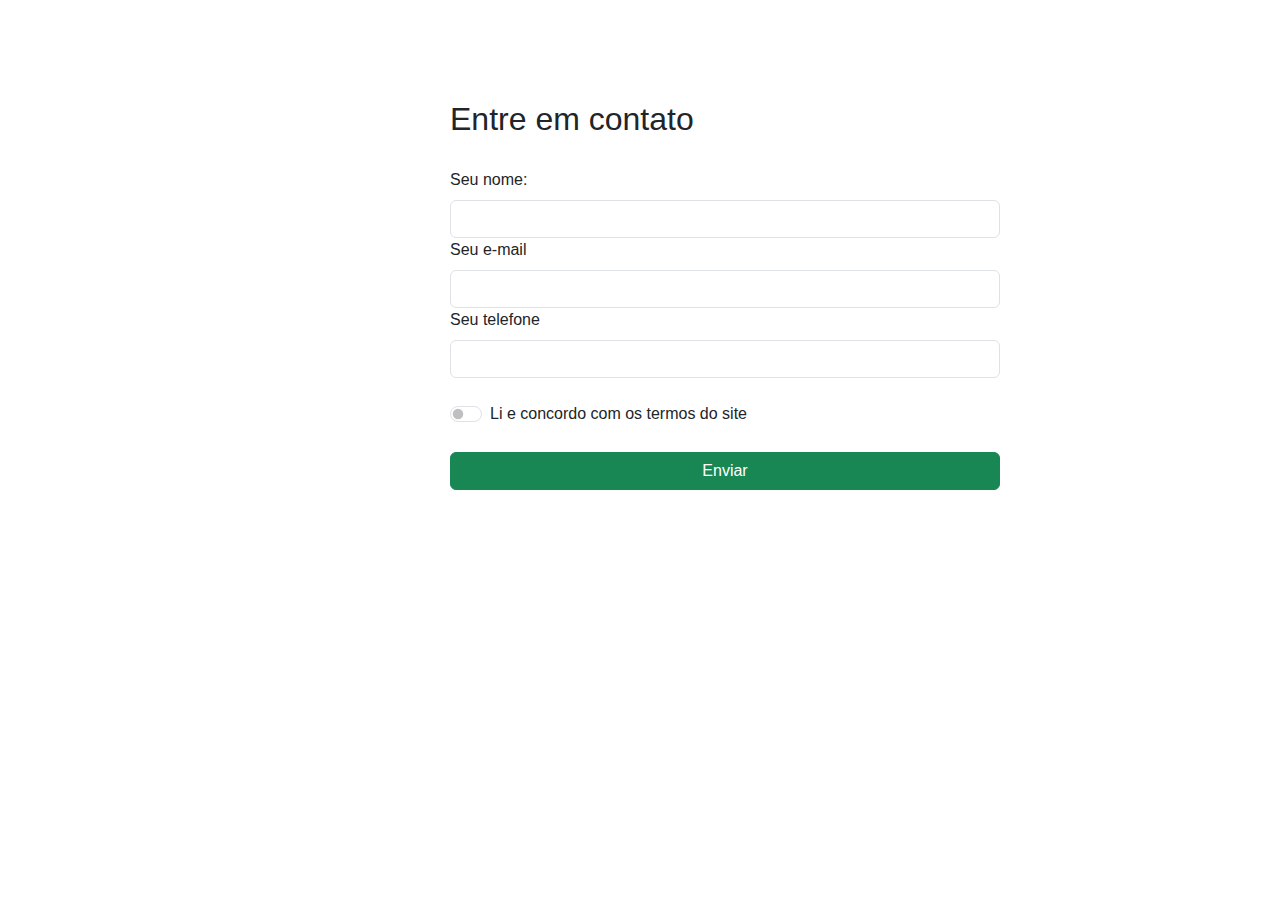
<file: ex_modulo12/index.html>
<!DOCTYPE html>
<html lang="pt-br">
  <head>
    <meta charset="UTF-8" />
    <meta name="viewport" content="width=device-width, initial-scale=1.0" />
    <link
      href="https://cdn.jsdelivr.net/npm/bootstrap@5.3.3/dist/css/bootstrap.min.css"
      rel="stylesheet"
      integrity="sha384-QWTKZyjpPEjISv5WaRU9OFeRpok6YctnYmDr5pNlyT2bRjXh0JMhjY6hW+ALEwIH"
      crossorigin="anonymous"
    />
    <link rel="stylesheet" href="main.css" />
    <title>Forms Bootstrap</title>
  </head>
  <body>
    <div class="row">
      <div class="col">
        <form>
          <h2>Entre em contato</h2>
          <label class="form-label" for="nome">Seu nome:</label>
          <input class="form-control form-control-md" type="text" id="nome" />
          <label class="form-label" for="email">Seu e-mail</label>
          <input id="email" type="email" class="form-control" />
          <label for="telefone" class="form-label" id="telefone">
            Seu telefone</label
          >
          <input type="tel" class="form-control" />
          <br />
          <div class="form-check form-switch">
            <label class="form-check-label" for="aceito-termos"
              >Li e concordo com os termos do site</label
            >
            <input
              class="form-check-input"
              id="aceito-termos"
              type="checkbox"
            />
          </div>
          <br>
          <button class="btn btn-success">Enviar</button>
        </form>
      </div>
    </div>
  </body>
  <script
    src="https://cdn.jsdelivr.net/npm/bootstrap@5.3.3/dist/js/bootstrap.bundle.min.js"
    integrity="sha384-YvpcrYf0tY3lHB60NNkmXc5s9fDVZLESaAA55NDzOxhy9GkcIdslK1eN7N6jIeHz"
    crossorigin="anonymous"
  ></script>
</html>
</file>
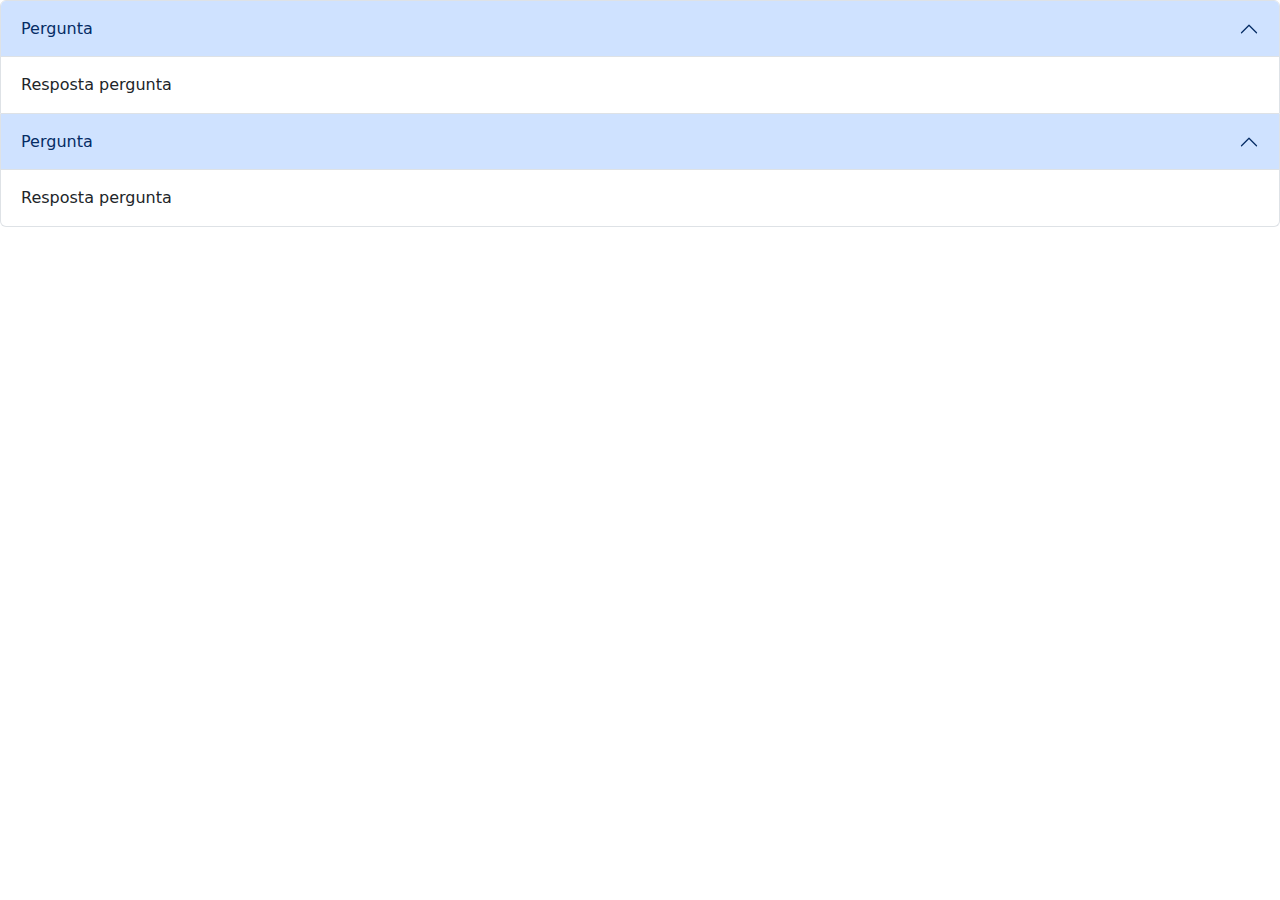
<file: exercicios/accordions.html>
<!DOCTYPE html>
<html lang="pt-br">
  <head>
    <meta charset="utf-8" />
    <meta name="viewport" content="width=device-width, initial-scale=1" />
    <title>Bootstrap demo</title>
    <link
      href="https://cdn.jsdelivr.net/npm/bootstrap@5.3.3/dist/css/bootstrap.min.css"
      rel="stylesheet"
      integrity="sha384-QWTKZyjpPEjISv5WaRU9OFeRpok6YctnYmDr5pNlyT2bRjXh0JMhjY6hW+ALEwIH"
      crossorigin="anonymous"
    />
  </head>
  <body>
<!-- Collpase é o comportamento de contrair e expandir -->
    <div class="accordion">
      <div class="accordion-item">
        <div class="accordion-header">
          <button class="accordion-button" data-bs-toggle="collapse" data-bs-target="#resposta1">Pergunta</button>

          <div id="resposta1"  class="accordion-collapse collapse show">
            <div class="accordion-body">Resposta pergunta</div>
          </div>
        </div>
      </div>
      <div class="accordion-item">
        <div class="accordion-header">
          <button class="accordion-button" data-bs-toggle="collapse" data-bs-target="#resposta2">Pergunta</button>

          <div id="resposta2"  class="accordion-collapse collapse show">
            <div class="accordion-body">Resposta pergunta</div>
          </div>
        </div>
      </div>
    </div>

    <script
      src="https://cdn.jsdelivr.net/npm/bootstrap@5.3.3/dist/js/bootstrap.bundle.min.js"
      integrity="sha384-YvpcrYf0tY3lHB60NNkmXc5s9fDVZLESaAA55NDzOxhy9GkcIdslK1eN7N6jIeHz"
      crossorigin="anonymous"
    ></script>
  </body>
</html>
</file>
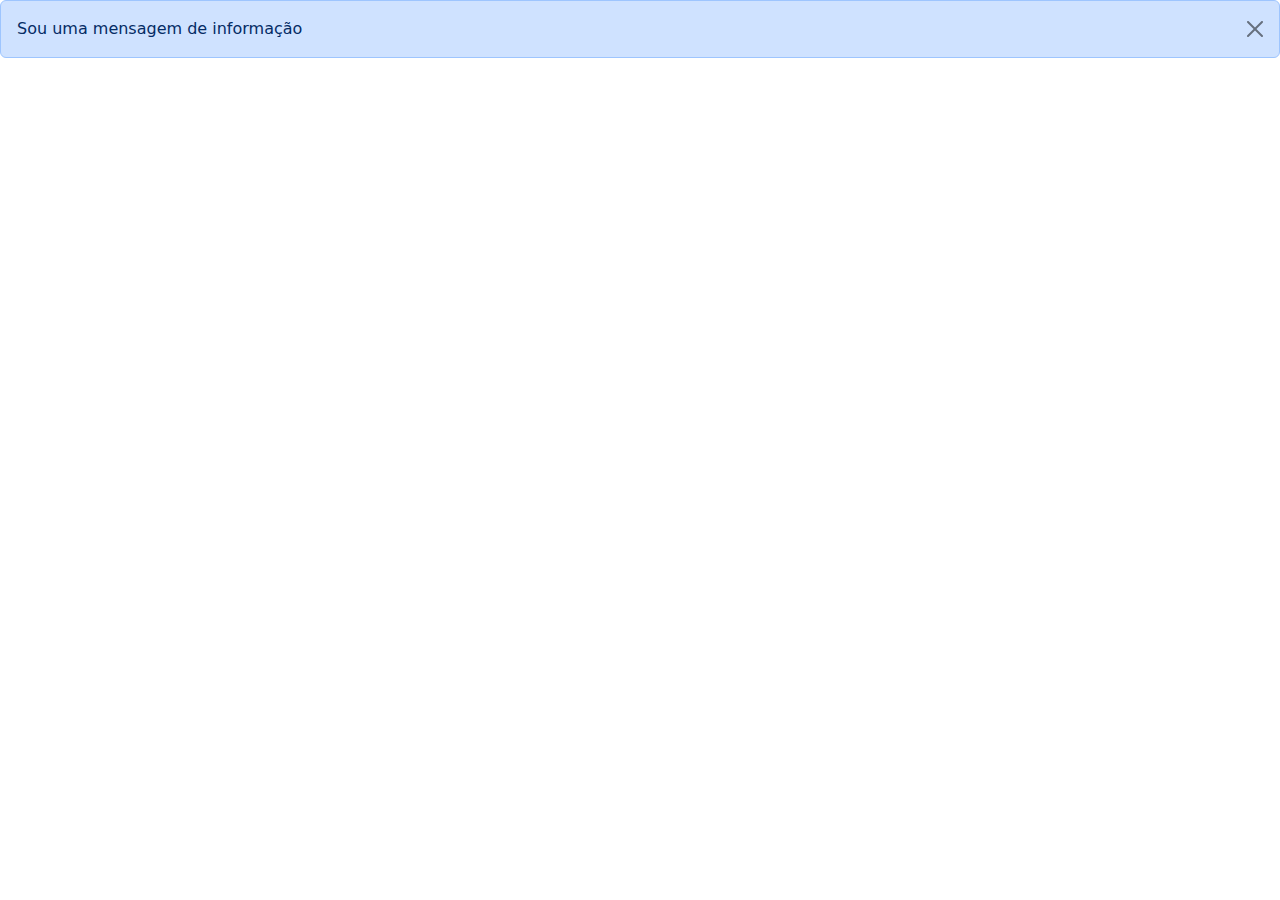
<file: exercicios/alertas.html>
<!DOCTYPE html>
<html lang="en">
  <head>
    <meta charset="utf-8" />
    <meta name="viewport" content="width=device-width, initial-scale=1" />
    <title>Alert</title>
    <link
      href="https://cdn.jsdelivr.net/npm/bootstrap@5.3.3/dist/css/bootstrap.min.css"
      rel="stylesheet"
      integrity="sha384-QWTKZyjpPEjISv5WaRU9OFeRpok6YctnYmDr5pNlyT2bRjXh0JMhjY6hW+ALEwIH"
      crossorigin="anonymous"
    />
  </head>
  <body>
    <!-- O alert pode ser primary, secondary, dark, warning, danger, info, etc... Essas nomenclaturas alteram a cor -->

    <div class="alert alert-primary alert-dismissible">
      <button class="btn-close" data-bs-dismiss="alert"></button>
      Sou uma mensagem de informação
    </div>

    <script
      src="https://cdn.jsdelivr.net/npm/bootstrap@5.3.3/dist/js/bootstrap.bundle.min.js"
      integrity="sha384-YvpcrYf0tY3lHB60NNkmXc5s9fDVZLESaAA55NDzOxhy9GkcIdslK1eN7N6jIeHz"
      crossorigin="anonymous"
    ></script>
  </body>
</html>
</file>
<file: ex_modulo12/main.css>
* {
    font-family: Arial, Helvetica, sans-serif;
}

form {
    margin-top: 100px;
    margin-left: 400px;
    width: 600px;
    padding-left: 50px;
}

h2 {
    margin-bottom: 30px;
    margin-top: 15px;
}

.btn.btn-success {
    width: 550px;
}
</file>
